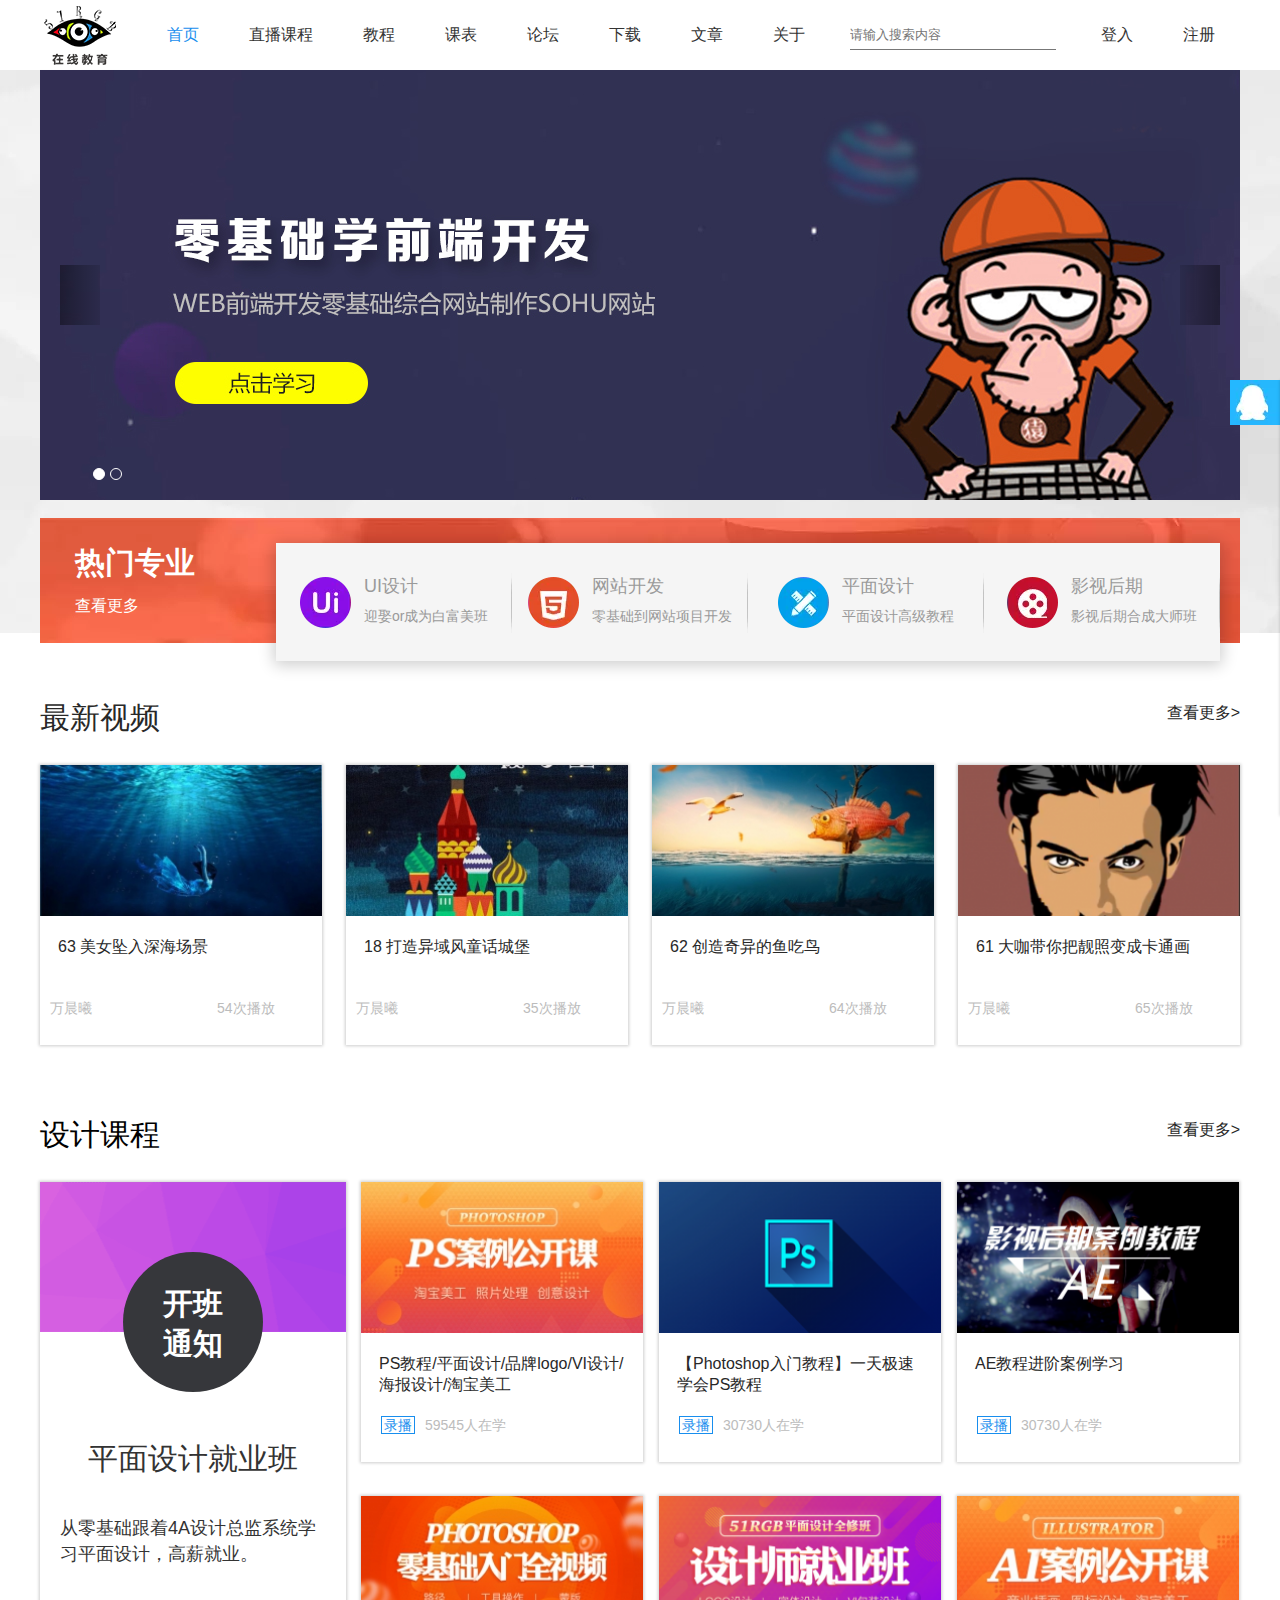
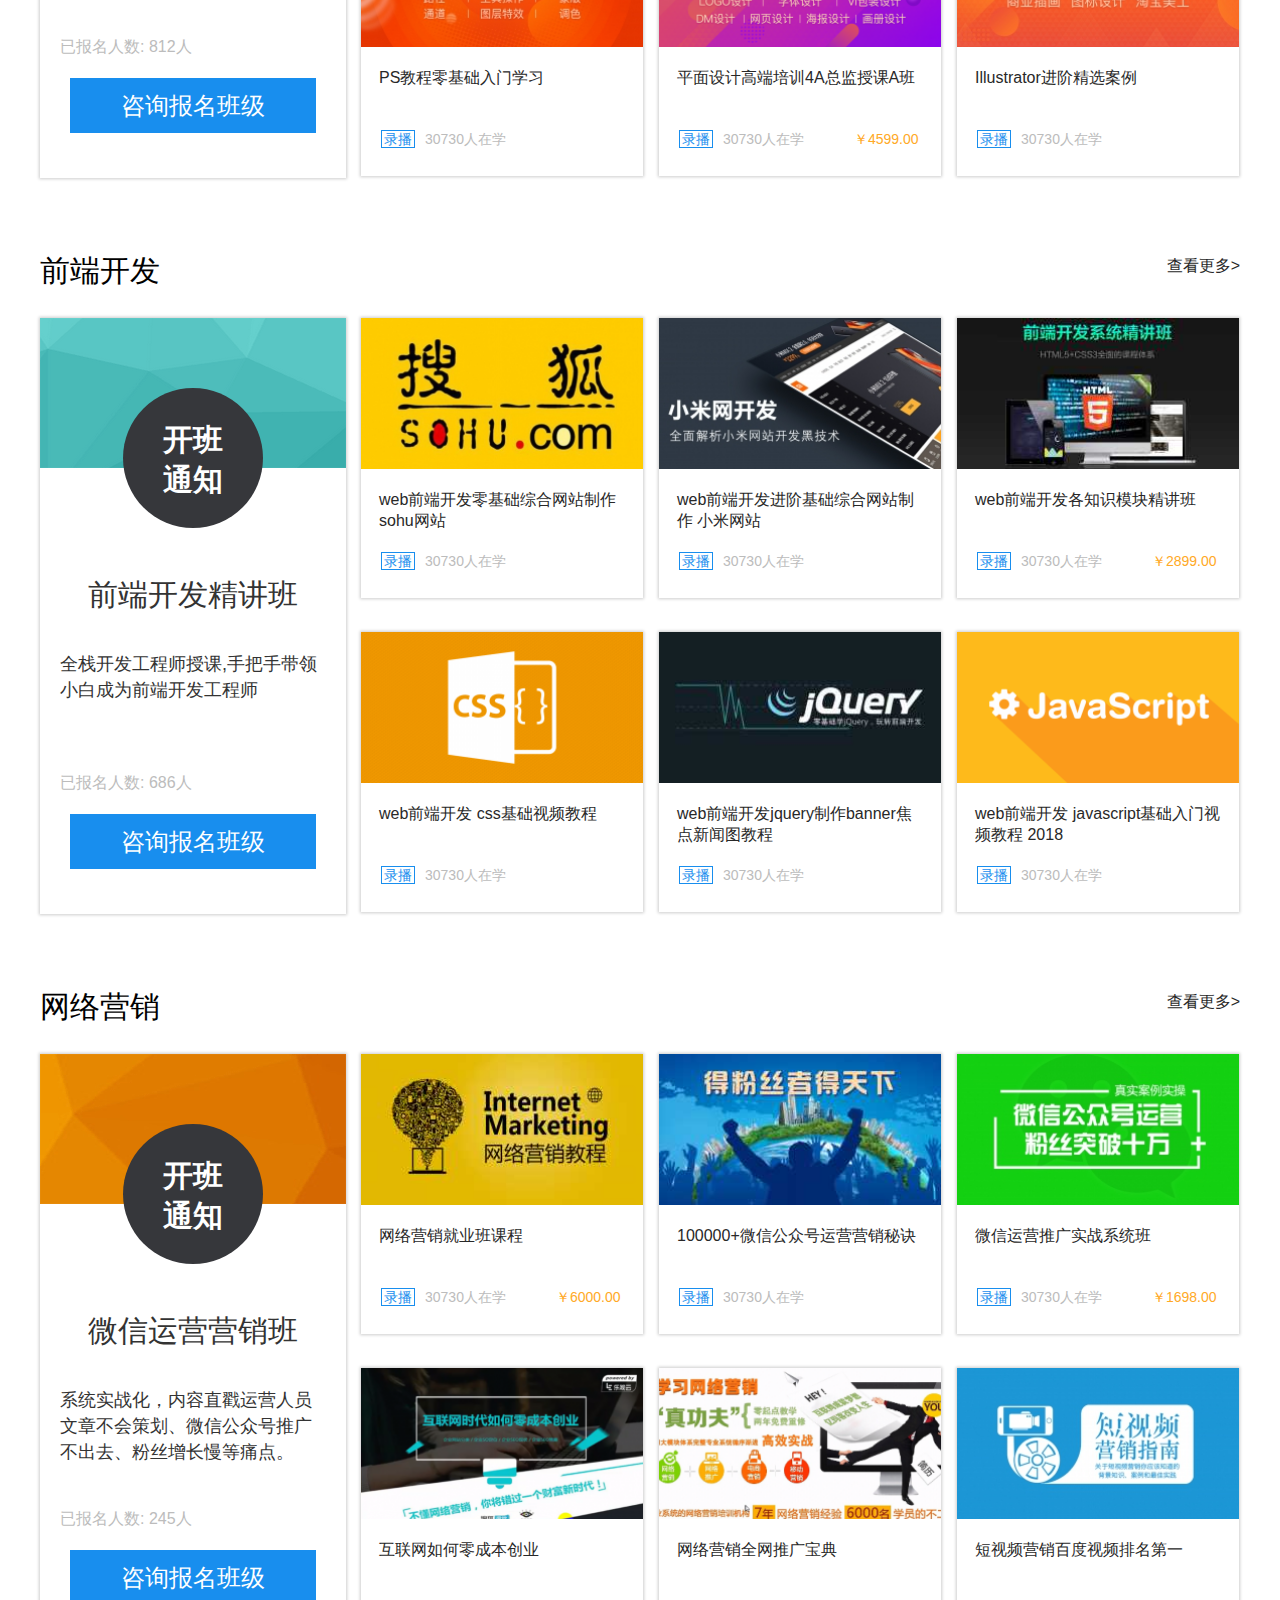
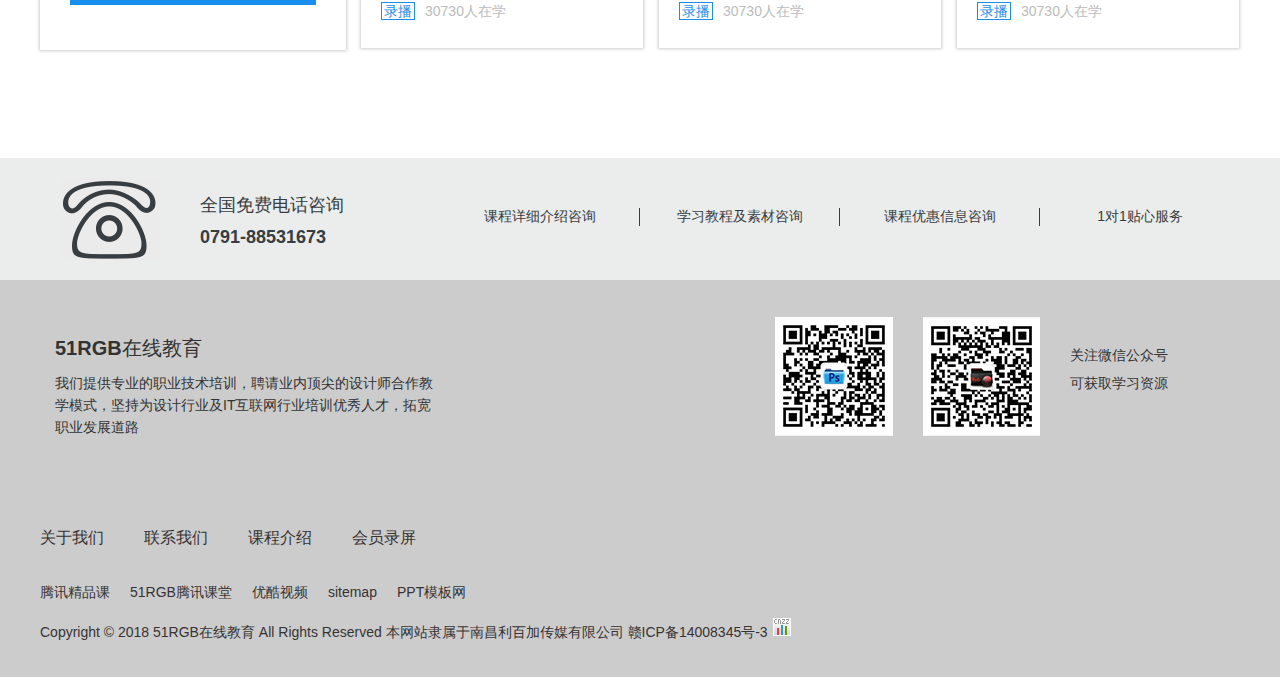
<file: index.html>
<!DOCTYPE html>
<html lang="en">

<head>
    <meta charset="UTF-8">
    <meta name="viewport" content="width=device-width, initial-scale=1.0">
    <meta http-equiv="X-UA-Compatible" content="ie=edge">
    <link rel="stylesheet" href="css/master.css">
    <link rel="icon" href="image/favicon.ico" type="image/x-icon">
    <link rel="stylesheet" href="http://at.alicdn.com/t/font_694123_ii0gx4zj9ra.css" type="text/css">
    <title>A 班项目51rgb</title>
</head>

<body>
    <div class="container">
        <div class="module-header">
            <div class="header-content">
                <div class="flt header-logo">
                    <img src="./image/logo.png" alt="...">
                </div>
                <div class="header-nav flt">
                    <ul>
                        <li><a href="" class="shouye">首页</a></li>
                        <li><a href="">直播课程</a></li>
                        <li><a href="">教程</a></li>
                        <li><a href="">课表</a></li>
                        <li><a href="">论坛</a></li>
                        <li><a href="">下载</a></li>
                        <li><a href="list.html" target="_blank">文章</a></li>
                        <li><a href="">关于</a></li>
                    </ul>
                </div>
                <div class="header-search flt">
                    <form action="">
                        <div class="header-searchbox">
                            <input type="text" placeholder="请输入搜索内容">
                        </div>
                        <span class="header-searchicon">
                            <a href="#">
                                <i class="iconfont icon-sousuo"></i>
                            </a>
                        </span>
                    </form>
                </div>
                <div class="header-login flt">
                    <ul>
                        <li><a href="javascript:void(0);" class="login-in">登入</a></li>
                        <li><a href="javascript:void(0);" class="login-up">注册</a></li>
                    </ul>
                </div>
            </div>
        </div>
        <div class="module-body">
            <div class="module-banner-bg">
                <div class="banner-box">
                    <div class="banner-bd">
                        <a href="">
                                <img src="./image/banner01.jpg" alt="...">
                            </a>
                        <a href="">
                               <img src="./image/banner02.jpg" alt="...">
                           </a>
                    </div>
                    <div class="banner-hd">
                        <ul>
                            <li class="on"></li>
                            <li></li>
                        </ul>
                    </div>
                    <a href="javascript:viod(0);" class="prev">
                        <i class="iconfont icon-zuojiantou"></i>
                    </a>
                    <a href="javascript:viod(0);" class="next">
                        <i class="iconfont icon-youjiantou"></i>
                    </a>
                </div>
                <div class="hot-coursebox">
                    <div class="hot-course">
                        <div class="hot-coursetitle flt">
                            <h2>热门专业</h2>
                            <span>
                                <a href="javascript:viod(0);">查看更多</a>
                            </span>
                        </div>
                        <div class="hot-courselist">
                            <a href="">
                                    <i class="hot-icon ui-icon"></i>
                                    <div class="hot-coursename">
                                        <h3>UI设计</h3>
                                        <h4>迎娶or成为白富美班</h4>
                                    </div>
                                </a>
                            <a href="">
                                     <i class="hot-icon h5-icon"></i>
                                    <div class="hot-coursename">
                                        <h3>网站开发</h3>
                                        <h4>零基础到网站项目开发</h4>
                                    </div>
                                </a>
                            <a href="">
                                     <i class="hot-icon design-icon"></i>
                                    <div class="hot-coursename">
                                        <h3>平面设计</h3>
                                        <h4>平面设计高级教程</h4>
                                    </div>
                                </a>
                            <a href="">
                                     <i class="hot-icon film-icon"></i>
                                    <div class="hot-coursename">
                                        <h3>影视后期</h3>
                                        <h4>影视后期合成大师班</h4>
                                    </div>
                                </a>
                        </div>
                    </div>
                </div>
            </div>
        </div>
        <div class="module-newVideo">
            <div class="newVideo-title title clearfix">
                <h1>最新视频</h1>
                <h4><a href="">查看更多></a></h4>
            </div>
            <div class="videoCard-box">
                <div class="videoCard-inner clearfix">
                    <a href="" class="videoCard card">
                        <div class="videoImg">
                            <i class="iconfont icon-bofang1"></i>
                            <img src="./image/2.jpg" alt="">
                        </div>
                        <div class="videoName">
                            63&nbsp;美女坠入深海场景
                        </div>
                        <div class="video-message">
                            <i class="iconfont icon-luyin flt"></i>
                            <h5 class="video-teacher flt">万晨曦</h5>
                            <h5 class="videoplay-sum frt">54次播放</h5>
                        </div>
                    </a>
                    <a href="" class="videoCard card">
                        <div class="videoImg">
                            <i class="iconfont icon-bofang1"></i>
                            <img src="./image/1.jpg" alt="">
                        </div>
                        <div class="videoName">
                            18&nbsp;打造异域风童话城堡
                        </div>
                        <div class="video-message">
                            <i class="iconfont icon-luyin flt"></i>
                            <h5 class="video-teacher flt">万晨曦</h5>
                            <h5 class="videoplay-sum frt">35次播放</h5>
                        </div>
                    </a>
                    <a href="" class="videoCard card">
                        <div class="videoImg">
                            <i class="iconfont icon-bofang1"></i>
                            <img src="./image/3.jpg" alt="">
                        </div>
                        <div class="videoName">
                            62&nbsp;创造奇异的鱼吃鸟
                        </div>
                        <div class="video-message">
                            <i class="iconfont icon-luyin flt "></i>
                            <h5 class="video-teacher flt">万晨曦</h5>
                            <h5 class="videoplay-sum frt">64次播放</h5>
                        </div>
                    </a>
                    <a href="" class="videoCard card">
                        <div class="videoImg">
                            <i class="iconfont icon-bofang1"></i>
                            <img src="./image/4.png" alt="">
                        </div>
                        <div class="videoName">
                            61&nbsp;大咖带你把靓照变成卡通画
                        </div>
                        <div class="video-message">
                            <i class="iconfont icon-luyin flt"></i>
                            <h5 class="video-teacher flt">万晨曦</h5>
                            <h5 class="videoplay-sum frt">65次播放</h5>
                        </div>
                    </a>
                </div>
            </div>
        </div>
        <div class="designCourse module-course">
            <div class="course-title title">
                <h1>设计课程</h1>
                <h4><a href="">查看更多></a></h4>
            </div>
            <div class="coursebox">
                <div class="course-ad">
                    <div class="bg"></div>
                    <div class="offer">开班<br>通知</div>
                    <h2>平面设计就业班</h2>
                    <h4>从零基础跟着4A设计总监系统学习平面设计，高薪就业。</h4>
                    <h5>已报名人数: 812人</h5>
                    <a href="">咨询报名班级</a>
                </div>
                <div class="course-site">
                    <div class="cardbox topcard">
                        <div class="cardbox-inner">
                            <a href="" class="coursecard card">
                                <div class="videoImg">
                                    <i class="iconfont icon-bofang1"></i>
                                    <img src="./image/psopen.jpg" alt="">
                                </div>
                                <div class="videoName">
                                    PS教程/平面设计/品牌logo/VI设计/海报设计/淘宝美工
                                </div>
                                <div class="video-message">
                                    <i class="flt luyinicon">录播</i>
                                    <h5 class="video-teacher frt">59545人在学</h5>

                                </div>
                            </a>
                            <a href="" class=" coursecard card">
                                <div class="videoImg">
                                    <i class="iconfont icon-bofang1"></i>
                                    <img src="./image/ps.png" alt="">
                                </div>
                                <div class="videoName">
                                    【Photoshop入门教程】一天极速学会PS教程
                                </div>
                                <div class="video-message">
                                    <i class="flt luyinicon">录播</i>
                                    <h5 class="video-teacher flt">30730人在学</h5>

                                </div>
                            </a>
                            <a href="" class="coursecard card">
                                <div class="videoImg">
                                    <i class="iconfont icon-bofang1"></i>
                                    <img src="./image/ae.png" alt="">
                                </div>
                                <div class="videoName">
                                    AE教程进阶案例学习
                                </div>
                                <div class="video-message">
                                    <i class="flt luyinicon">录播</i>
                                    <h5 class="video-teacher flt">30730人在学</h5>

                                </div>
                            </a>
                        </div>
                    </div>
                    <div class="cardbox">
                        <div class="cardbox-inner">
                            <a href="" class="coursecard card">
                                <div class="videoImg">
                                    <i class="iconfont icon-bofang1"></i>
                                    <img src="./image/ps0.jpg" alt="">
                                </div>
                                <div class="videoName">
                                    PS教程零基础入门学习
                                </div>
                                <div class="video-message">
                                    <i class="flt luyinicon">录播</i>
                                    <h5 class="video-teacher flt">30730人在学</h5>

                                </div>
                            </a>
                            <a href="" class="coursecard card">
                                <div class="videoImg">
                                    <i class="iconfont icon-bofang1"></i>
                                    <img src="./image/design.png" alt="">
                                </div>
                                <div class="videoName">
                                    平面设计高端培训4A总监授课A班
                                </div>
                                <div class="video-message">
                                    <i class="flt luyinicon">录播</i>
                                    <h5 class="video-teacher flt">30730人在学</h5>
                                    <h5 class="videoplay-sum frt price">￥4599.00</h5>
                                </div>
                            </a>
                            <a href="" class="coursecard card">
                                <div class="videoImg">
                                    <i class="iconfont icon-bofang1"></i>
                                    <img src="./image/aiopen.jpg" alt="">
                                </div>
                                <div class="videoName">
                                    Illustrator进阶精选案例
                                </div>
                                <div class="video-message">
                                    <i class="flt luyinicon">录播</i>
                                    <h5 class="video-teacher flt">30730人在学</h5>

                                </div>
                            </a>
                        </div>

                    </div>
                </div>
            </div>
        </div>
        <div class="webCourse module-course">
            <div class="course-title title">
                <h1>前端开发</h1>
                <h4><a href="">查看更多></a></h4>
            </div>
            <div class="coursebox">
                <div class="course-ad">
                    <div class="bg"></div>
                    <div class="offer">开班<br>通知</div>
                    <h2>前端开发精讲班</h2>
                    <h4>全栈开发工程师授课,手把手带领小白成为前端开发工程师</h4>
                    <h5>已报名人数: 686人</h5>
                    <a href="">咨询报名班级</a>
                </div>
                <div class="course-site">
                    <div class="cardbox topcard">
                        <div class="cardbox-inner">
                            <a href="" class="coursecard card">
                                <div class="videoImg">
                                    <i class="iconfont icon-bofang1"></i>
                                    <img src="./image/souhu.jpg" alt="">
                                </div>
                                <div class="videoName">
                                    web前端开发零基础综合网站制作 sohu网站
                                </div>
                                <div class="video-message">
                                    <i class="flt luyinicon">录播</i>
                                    <h5 class="video-teacher flt">30730人在学</h5>

                                </div>
                            </a>
                            <a href="" class=" coursecard card">
                                <div class="videoImg">
                                    <i class="iconfont icon-bofang1"></i>
                                    <img src="./image/mi.jpg" alt="">
                                </div>
                                <div class="videoName">
                                    web前端开发进阶基础综合网站制作 小米网站
                                </div>
                                <div class="video-message">
                                    <i class="flt luyinicon">录播</i>
                                    <h5 class="video-teacher flt">30730人在学</h5>

                                </div>
                            </a>
                            <a href="" class="coursecard card">
                                <div class="videoImg">
                                    <i class="iconfont icon-bofang1"></i>
                                    <img src="./image/h5.jpg" alt="">
                                </div>
                                <div class="videoName">
                                    web前端开发各知识模块精讲班
                                </div>
                                <div class="video-message">
                                    <i class="flt luyinicon">录播</i>
                                    <h5 class="video-teacher flt">30730人在学</h5>
                                    <h5 class="videoplay-sum frt price">￥2899.00</h5>
                                </div>
                            </a>
                        </div>
                    </div>
                    <div class="cardbox">
                        <div class="cardbox-inner">
                            <a href="" class="coursecard card">
                                <div class="videoImg">
                                    <i class="iconfont icon-bofang1"></i>
                                    <img src="./image/css.png" alt="">
                                </div>
                                <div class="videoName">
                                    web前端开发 css基础视频教程
                                </div>
                                <div class="video-message">
                                    <i class="flt luyinicon">录播</i>
                                    <h5 class="video-teacher flt">30730人在学</h5>

                                </div>
                            </a>
                            <a href="" class="coursecard card">
                                <div class="videoImg">
                                    <i class="iconfont icon-bofang1"></i>
                                    <img src="./image/jquery.jpg" alt="">
                                </div>
                                <div class="videoName">
                                    web前端开发jquery制作banner焦点新闻图教程
                                </div>
                                <div class="video-message">
                                    <i class="flt luyinicon">录播</i>
                                    <h5 class="video-teacher flt">30730人在学</h5>

                                </div>
                            </a>
                            <a href="" class="coursecard card">
                                <div class="videoImg">
                                    <i class="iconfont icon-bofang1"></i>
                                    <img src="./image/java.png" alt="">
                                </div>
                                <div class="videoName">
                                    web前端开发 javascript基础入门视频教程 2018
                                </div>
                                <div class="video-message">
                                    <i class="flt luyinicon">录播</i>
                                    <h5 class="video-teacher flt">30730人在学</h5>

                                </div>
                            </a>
                        </div>

                    </div>
                </div>
            </div>
        </div>
        <div class="netCourse module-course">
            <div class="course-title title">
                <h1>网络营销</h1>
                <h4><a href="">查看更多></a></h4>
            </div>
            <div class="coursebox">
                <div class="course-ad">
                    <div class="bg"></div>
                    <div class="offer">开班<br>通知</div>
                    <h2>微信运营营销班</h2>
                    <h4>系统实战化，内容直戳运营人员文章不会策划、微信公众号推广不出去、粉丝增长慢等痛点。</h4>
                    <h5>已报名人数: 245人</h5>
                    <a href="">咨询报名班级</a>
                </div>
                <div class="course-site">
                    <div class="cardbox topcard">
                        <div class="cardbox-inner">
                            <a href="" class="coursecard card">
                                <div class="videoImg">
                                    <i class="iconfont icon-bofang1"></i>
                                    <img src="./image/market.jpg" alt="">
                                </div>
                                <div class="videoName">
                                    网络营销就业班课程
                                </div>
                                <div class="video-message">
                                    <i class="flt luyinicon">录播</i>
                                    <h5 class="video-teacher flt">30730人在学</h5>
                                    <h5 class="videoplay-sum frt price">￥6000.00</h5>
                                </div>
                            </a>
                            <a href="" class=" coursecard card">
                                <div class="videoImg">
                                    <i class="iconfont icon-bofang1"></i>
                                    <img src="./image/fans.jpg" alt="">
                                </div>
                                <div class="videoName">
                                    100000+微信公众号运营营销秘诀
                                </div>
                                <div class="video-message">
                                    <i class="flt luyinicon">录播</i>
                                    <h5 class="video-teacher flt">30730人在学</h5>

                                </div>
                            </a>
                            <a href="" class="coursecard card">
                                <div class="videoImg">
                                    <i class="iconfont icon-bofang1"></i>
                                    <img src="./image/weixin.jpg" alt="">
                                </div>
                                <div class="videoName">
                                    微信运营推广实战系统班
                                </div>
                                <div class="video-message">
                                    <i class="flt luyinicon">录播</i>
                                    <h5 class="video-teacher flt">30730人在学</h5>
                                    <h5 class="videoplay-sum frt price">￥1698.00</h5>
                                </div>
                            </a>
                        </div>
                    </div>
                    <div class="cardbox">
                        <div class="cardbox-inner">
                            <a href="" class="coursecard card">
                                <div class="videoImg">
                                    <i class="iconfont icon-bofang1"></i>
                                    <img src="./image/net.png" alt="">
                                </div>
                                <div class="videoName">
                                    互联网如何零成本创业
                                </div>
                                <div class="video-message">
                                    <i class="flt luyinicon">录播</i>
                                    <h5 class="video-teacher flt">30730人在学</h5>

                                </div>
                            </a>
                            <a href="" class="coursecard card">
                                <div class="videoImg">
                                    <i class="iconfont icon-bofang1"></i>
                                    <img src="./image/kongfu.png" alt="">
                                </div>
                                <div class="videoName">
                                    网络营销全网推广宝典
                                </div>
                                <div class="video-message">
                                    <i class="flt luyinicon">录播</i>
                                    <h5 class="video-teacher flt">30730人在学</h5>

                                </div>
                            </a>
                            <a href="" class="coursecard card">
                                <div class="videoImg">
                                    <i class="iconfont icon-bofang1"></i>
                                    <img src="./image/video.jpg" alt="">
                                </div>
                                <div class="videoName">
                                    短视频营销百度视频排名第一
                                </div>
                                <div class="video-message">
                                    <i class="flt luyinicon">录播</i>
                                    <h5 class="video-teacher flt">30730人在学</h5>

                                </div>
                            </a>
                        </div>

                    </div>
                </div>
            </div>
        </div>



        <div class="module-footer">

            <div class="footer-ask">
                <div class="ask-box">
                    <div class="askleft">

                        <div class="askiocn">
                            <img src="./image/dianhuadongtu.gif" alt="">
                        </div>
                        <a href="" class="askcall">
                            <h4>全国免费电话咨询</h4>
                            <h4>0791-88531673</h4>
                        </a>
                    </div>
                    <div class="askright">
                        <ul>
                            <li><a href="">课程详细介绍咨询</a></li>
                            <li><a href="">学习教程及素材咨询</a></li>
                            <li><a href="">课程优惠信息咨询</a></li>
                            <li><a href="">1对1贴心服务</a></li>
                        </ul>
                    </div>
                </div>
            </div>
            <div class="footer-weixin">
                <div class="weixinleft">
                    <h3><span>51RGB</span>在线教育</h3>
                    <p>我们提供专业的职业技术培训，聘请业内顶尖的设计师合作教学模式，坚持为设计行业及IT互联网行业培训优秀人才，拓宽职业发展道路</p>
                </div>
                <div class="weixinright">
                    <ul>
                        <li><img src="./image/pscode.png" alt=""></li>
                        <li><img src="./image/dwcode.png" alt=""></li>
                        <li class="weixin-text">
                            <h4>关注微信公众号</h4>
                            <h4>可获取学习资源</h4>
                        </li>
                    </ul>
                </div>
            </div>
            <div class="footer-bottom">
                <div class="footer-mune">
                    <ul>
                        <li><a href="">关于我们</a></li>
                        <li><a href="">联系我们</a></li>
                        <li><a href="">课程介绍</a></li>
                        <li><a href="">会员录屏</a></li>
                    </ul>
                </div>
                <div class="footer-link">
                    <ul>
                        <li><a href="">腾讯精品课</a></li>
                        <li><a href="">51RGB腾讯课堂</a></li>
                        <li><a href="">优酷视频</a></li>
                        <li><a href="">sitemap</a></li>
                        <li><a href=""> PPT模板网</a></li>
                    </ul>
                </div>
                <div class="footer-Copyright">
                    <span>Copyright © 2018 51RGB在线教育 All Rights Reserved 本网站隶属于南昌利百加传媒有限公司</span>
                    <span>赣ICP备14008345号-3</span>
                    <a href=""><img src="./image/pic1.gif" alt=""></a>
                </div>
            </div>

        </div>
        <a href="#" class="backtop hidden"><img src="./image/backtop.jpg" alt=""></a>
        <div class="qqbox">
            <div class="qq"></div>
            <div class="kefu">
                <div class="online">在线客服</div>
                <div class="kefu-inner">
                    <ul>
                        <li><a href=""><i class="iconfont icon-qq"></i> 客服小美老师</a></li>
                        <li><a href=""><i class="iconfont icon-qq"></i> 客服吴老师</a></li>
                        <li><a href=""><i class="iconfont icon-qq"></i> 客服龚老师</a></li>
                    </ul>
                    <h5>热线电话</h5>
                    <div class="worktime"><img src="./image/online_phone.jpg" alt=""></div>
                    <div class="codepic"><img src="./image/wap_ico.jpg" alt=""><br>微信公众账号</div>
                </div>
            </div>

        </div>
        <div class="registerbox hidden">
            <div class="signbox ">
                <i class="iconfont icon-guanbi"></i>
                <div class="sign-title clearfix">
                    <a href="javascript:void(0);" class="sign-in">登录</a>
                    <a href="javascript:void(0);" class="sign-up">注册</a>
                </div>
                <div class="sign">
                    <div class="signin-box">
                        <div class="signicon-box">
                            <div class="sign-icon clearfix">
                                <a href="javascript:void(0);"><i class="iconfont icon-qq1"></i></a>
                                <a href="javascript:void(0);"><i class="iconfont icon-weixin-copy"></i></a>
                                <a href="javascript:void(0);"><i class="iconfont icon-weibo"></i></a>
                            </div>
                            <div class="sign-text clearfix">
                                <span>QQ登录</span>
                                <span>微信登录</span>
                                <span>微博登录</span>
                            </div>

                        </div>
                        <div class="other-signin">
                            <a href="javascript:void(0);" class="line phone-sign">手机验证登录</a>
                            <a href="javascript:void(0);" class="usersign">账号密码登录</a>
                        </div>
                    </div>
                    <div class="signup-box hidden">
                        <div class="signicon-box">
                            <div class="sign-icon">
                                <a href="javascript:void(0);"><i class="iconfont icon-qq1"></i></a>
                                <a href="javascript:void(0);"><i class="iconfont icon-weixin-copy"></i></a>
                                <a href="javascript:void(0);"><i class="iconfont icon-weibo"></i></a>
                            </div>
                            <div class="sign-text">
                                <span>QQ注册</span>
                                <span>微信注册</span>
                                <span>微博注册</span>
                            </div>
                        </div>
                        <div class="other-signup">
                            <a href="javascript:void(0);" class="phone-signup-button">手机号码注册</a>
                        </div>
                    </div>
                    <div class="phone-signup hidden">
                        <div class="phone inputbox">
                            <i class="iconfont icon-shouji phoneicon"></i>
                            <input type="text" placeholder="请输入手机号">
                        </div>
                        <div class="password">
                            <input type="text" placeholder="请输入验证码">
                            <a href="javascript:void(0);">发送验证码</a>
                        </div>
                        <div class="inputbutton ">
                            <a href="javascript:void(0);">注&nbsp;册</a>
                        </div>
                    </div>
                    <div class="statement">
                        <a href="javascript:void(0);"><i class="iconfont icon-gouxuan"></i></a>
                        <p>勾选表示同意您<a href="javascript:void(0);">《注册声明》</a></p>
                    </div>
                </div>

            </div>
            <div class="shade-box" id=""></div>
        </div>
    </div>
     <script type="text/javascript" src="js/jquery1.42.min.js"></script>
<!--         <script type="text/javascript" src="js/jquery-3.3.1.min.js"></script>-->

    <script type="text/javascript" src="js/jquery.SuperSlide.2.1.1.js"></script>
    <script type="text/javascript" src="js/51rgb.js"></script>
</body>

</html>
</file>
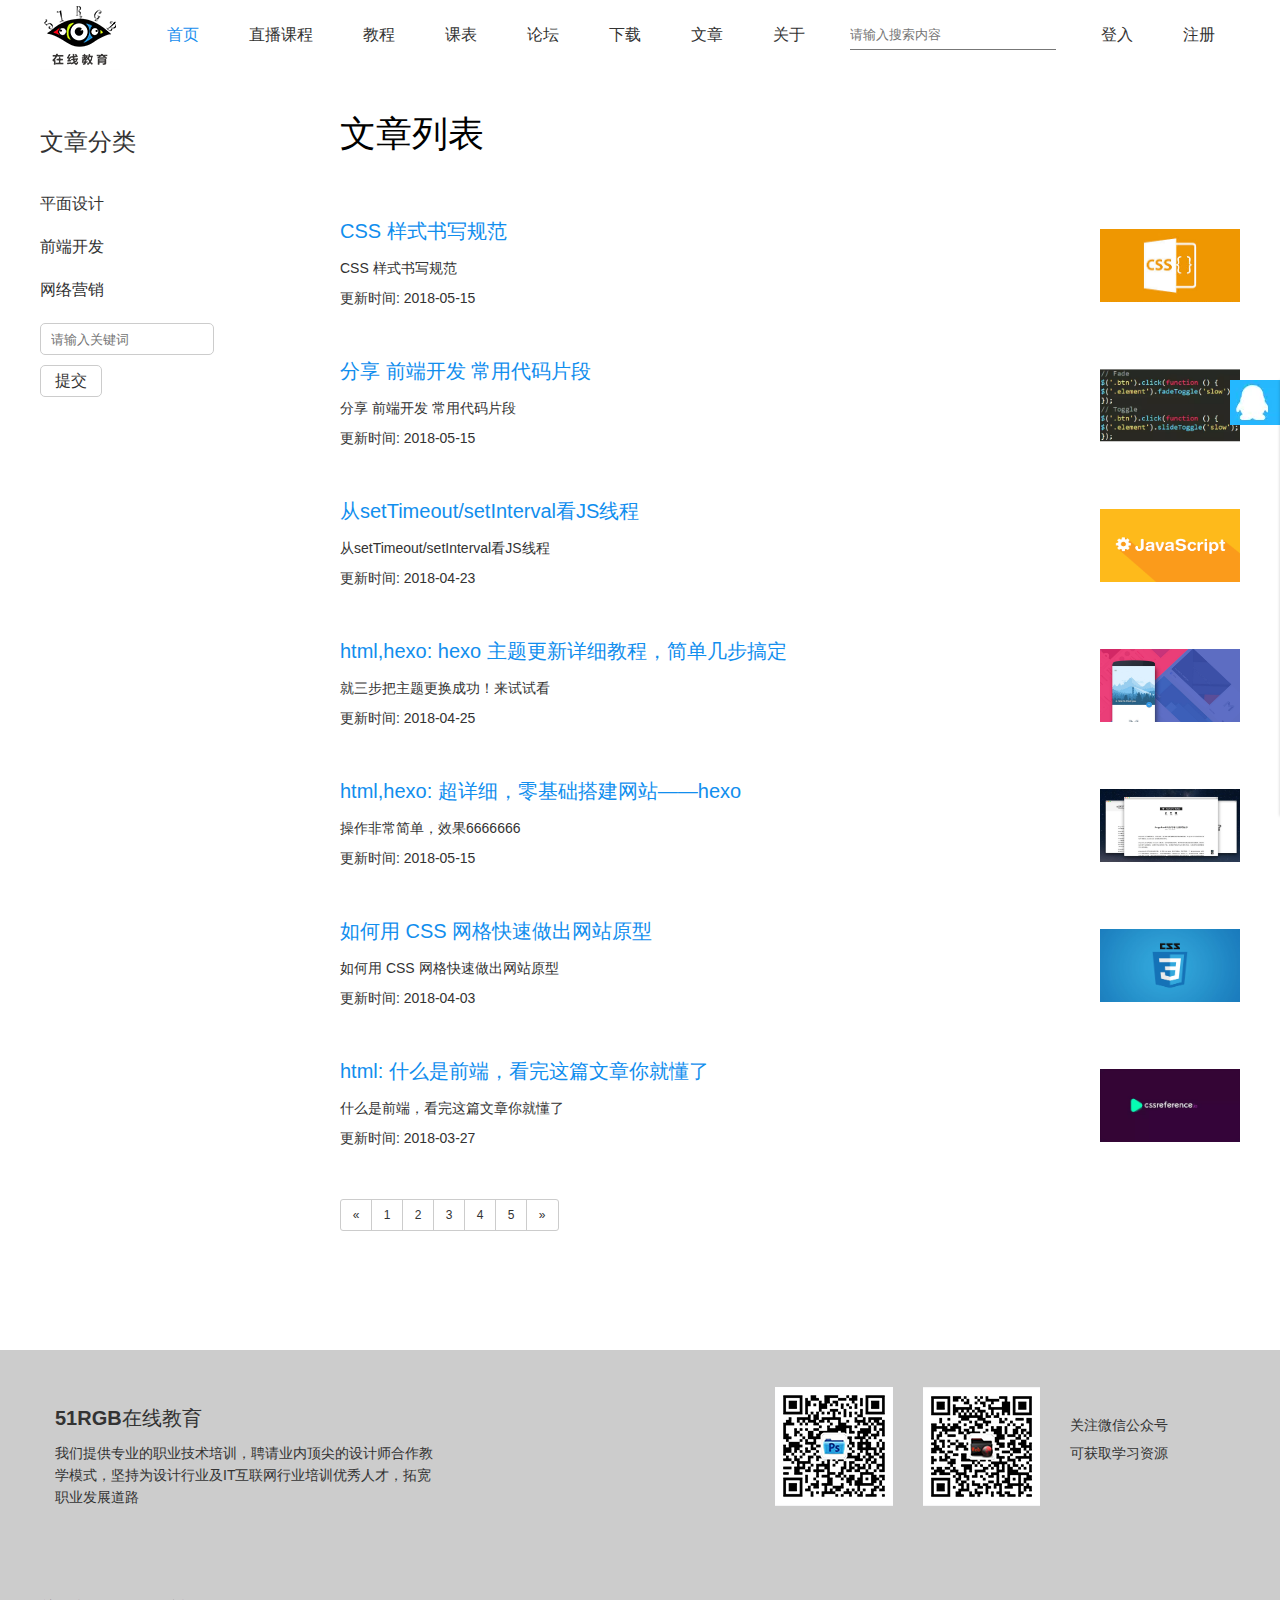
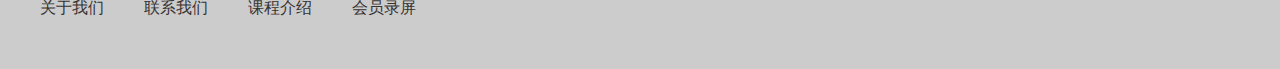
<file: list.html>
<!DOCTYPE html>
<html lang="en">

<head>
    <meta charset="UTF-8">
    <meta name="viewport" content="width=device-width, initial-scale=1.0">
    <meta http-equiv="X-UA-Compatible" content="ie=edge">
    <link rel="stylesheet" href="css/master.css">
    <link rel="icon" href="image/favicon.ico" type="image/x-icon">
    <link rel="stylesheet" href="http://at.alicdn.com/t/font_694123_ii0gx4zj9ra.css" type="text/css">
    <title>文章</title>
</head>

<body>
    <div class="container">
        <div class="module-header">
            <div class="header-content">
                <div class="flt header-logo">
                    <img src="./image/logo.png" alt="...">
                </div>
                <div class="header-nav flt">
                    <ul>
                        <li>
                            <a href="index.html" target="_blank" class="shouye">首页</a>
                        </li>
                        <li>
                            <a href="">直播课程</a>
                        </li>
                        <li>
                            <a href="">教程</a>
                        </li>
                        <li>
                            <a href="">课表</a>
                        </li>
                        <li>
                            <a href="">论坛</a>
                        </li>
                        <li>
                            <a href="">下载</a>
                        </li>
                        <li>
                            <a href="list.html">文章</a>
                        </li>
                        <li>
                            <a href="">关于</a>
                        </li>
                    </ul>
                </div>
                <div class="header-search flt">
                    <form action="">
                        <div class="header-searchbox">
                            <input type="text" placeholder="请输入搜索内容">
                        </div>
                        <span class="header-searchicon">
                            <a href="#">
                                <i class="iconfont icon-sousuo"></i>
                            </a>
                        </span>
                    </form>
                </div>
                <div class="header-login flt">
                    <ul>
                        <li>
                            <a href="javascript:void(0);" class="login-in">登入</a>
                        </li>
                        <li>
                            <a href="javascript:void(0);" class="login-up">注册</a>
                        </li>
                    </ul>
                </div>
            </div>
        </div>
        <div class="module-body list-body">
            <aside>
                <h2>文章分类</h2>
                <ul class="first-floor">
                    <li>平面设计
                        <ul class="second-floor">
                            <li>PS教程</li>
                        </ul>
                    </li>
                    <li>前端开发
                        <ul class="second-floor">
                            <li>html/css</li>
                            <li>工具</li>
                        </ul>
                    </li>
                    <li>网络营销
                        <ul class="second-floor">
                            <li>微信营销</li>
                            <li>SEO</li>
                        </ul>
                    </li>
                </ul>
                <div class="search-box">
                    <input type="text" placeholder="请输入关键词">
                    <a href="" class="btn">提交</a>
                </div>
            </aside>
            <div class="list-box">
                <h1>文章列表</h1>
                <ul>
                    <li>
                        <div class="text-box">
                            <a href="" class="list-title">CSS 样式书写规范</a>
                            <p class="describe">CSS 样式书写规范</p>
                            <div class="time">
                                <span>更新时间: 2018-05-15</span>
                            </div>
                        </div>
                        <div class="img">
                            <img src="./image/list-1.jpg" alt="">
                        </div>
                    </li>
                    <li>
                        <div class="text-box">
                            <a href="" class="list-title">分享 前端开发 常用代码片段</a>
                            <p class="describe">分享 前端开发 常用代码片段</p>
                            <div class="time">
                                <span>更新时间: 2018-05-15</span>
                            </div>
                        </div>
                        <div class="img">
                            <img src="./image/list-2.png" alt="">
                        </div>
                    </li>
                    <li>
                        <div class="text-box">
                            <a href="" class="list-title">从setTimeout/setInterval看JS线程</a>
                            <p class="describe">从setTimeout/setInterval看JS线程</p>
                            <div class="time">
                                <span>更新时间: 2018-04-23</span>
                            </div>
                        </div>
                        <div class="img">
                            <img src="./image/list-3.png" alt="">
                        </div>
                    </li>
                    <li>
                        <div class="text-box">
                            <a href="" class="list-title">html,hexo: hexo 主题更新详细教程，简单几步搞定</a>
                            <p class="describe">就三步把主题更换成功！来试试看</p>
                            <div class="time">
                                <span>更新时间: 2018-04-25</span>
                            </div>
                        </div>
                        <div class="img">
                            <img src="./image/list-4.jpg" alt="">
                        </div>
                    </li>
                    <li>
                        <div class="text-box">
                            <a href="" class="list-title">html,hexo: 超详细，零基础搭建网站——hexo</a>
                            <p class="describe">操作非常简单，效果6666666</p>
                            <div class="time">
                                <span>更新时间: 2018-05-15</span>
                            </div>
                        </div>
                        <div class="img">
                            <img src="./image/list-5.jpg" alt="">
                        </div>
                    </li>
                    <li>
                        <div class="text-box">
                            <a href="" class="list-title">如何用 CSS 网格快速做出网站原型</a>
                            <p class="describe">如何用 CSS 网格快速做出网站原型</p>
                            <div class="time">
                                <span>更新时间: 2018-04-03</span>
                            </div>
                        </div>
                        <div class="img">
                            <img src="./image/list-6.jpg" alt="">
                        </div>
                    </li>
                    <li>
                        <div class="text-box">
                            <a href="" class="list-title">html: 什么是前端，看完这篇文章你就懂了</a>
                            <p class="describe">什么是前端，看完这篇文章你就懂了</p>
                            <div class="time">
                                <span>更新时间: 2018-03-27</span>
                            </div>
                        </div>
                        <div class="img">
                            <img src="./image/list-7.png" alt="">
                        </div>
                    </li>

                </ul>
                <div class="page">
                    <ul>
                        <li class="page-btn">
                            <a href="">«</a>
                        </li>
                        <li>
                            <a href="">1</a>
                        </li>
                        <li>
                            <a href="">2</a>
                        </li>
                        <li>
                            <a href="">3</a>
                        </li>
                        <li>
                            <a href="">4</a>
                        </li>
                        <li>
                            <a href="">5</a>
                        </li>
                        <li>
                            <a href="">»</a>
                        </li>
                    </ul>
                </div>
            </div>
        </div>

        <div class="module-footer">
            <div class="footer-weixin">
                <div class="weixinleft">
                    <h3>
                        <span>51RGB</span>在线教育</h3>
                    <p>我们提供专业的职业技术培训，聘请业内顶尖的设计师合作教学模式，坚持为设计行业及IT互联网行业培训优秀人才，拓宽职业发展道路</p>
                </div>
                <div class="weixinright">
                    <ul>
                        <li>
                            <img src="./image/pscode.png" alt="">
                        </li>
                        <li>
                            <img src="./image/dwcode.png" alt="">
                        </li>
                        <li class="weixin-text">
                            <h4>关注微信公众号</h4>
                            <h4>可获取学习资源</h4>
                        </li>
                    </ul>
                </div>
            </div>
            <div class="footer-bottom jianxi">
                <div class="footer-mune">
                    <ul>
                        <li>
                            <a href="">关于我们</a>
                        </li>
                        <li>
                            <a href="">联系我们</a>
                        </li>
                        <li>
                            <a href="">课程介绍</a>
                        </li>
                        <li>
                            <a href="">会员录屏</a>
                        </li>
                    </ul>
                </div>
            </div>

        </div>
        <a href="#" class="backtop hidden">
            <img src="./image/backtop.jpg" alt="">
        </a>
        <div class="qqbox">
            <div class="qq"></div>
            <div class="kefu">
                <div class="online">在线客服</div>
                <div class="kefu-inner">
                    <ul>
                        <li>
                            <a href="">
                                <i class="iconfont icon-qq"></i> 客服小美老师</a>
                        </li>
                        <li>
                            <a href="">
                                <i class="iconfont icon-qq"></i> 客服吴老师</a>
                        </li>
                        <li>
                            <a href="">
                                <i class="iconfont icon-qq"></i> 客服龚老师</a>
                        </li>
                    </ul>
                    <h5>热线电话</h5>
                    <div class="worktime">
                        <img src="./image/online_phone.jpg" alt="">
                    </div>
                    <div class="codepic">
                        <img src="./image/wap_ico.jpg" alt="">
                        <br>微信公众账号</div>
                </div>
            </div>

        </div>
        <div class="registerbox hidden">
            <div class="signbox ">
                <i class="iconfont icon-guanbi"></i>
                <div class="sign-title clearfix">
                    <a href="javascript:void(0);" class="sign-in">登录</a>
                    <a href="javascript:void(0);" class="sign-up">注册</a>
                </div>
                <div class="sign">
                    <div class="signin-box">
                        <div class="signicon-box">
                            <div class="sign-icon clearfix">
                                <a href="javascript:void(0);">
                                    <i class="iconfont icon-qq1"></i>
                                </a>
                                <a href="javascript:void(0);">
                                    <i class="iconfont icon-weixin-copy"></i>
                                </a>
                                <a href="javascript:void(0);">
                                    <i class="iconfont icon-weibo"></i>
                                </a>
                            </div>
                            <div class="sign-text clearfix">
                                <span>QQ登录</span>
                                <span>微信登录</span>
                                <span>微博登录</span>
                            </div>

                        </div>
                        <div class="other-signin">
                            <a href="javascript:void(0);" class="line phone-sign">手机验证登录</a>
                            <a href="javascript:void(0);" class="usersign">账号密码登录</a>
                        </div>
                    </div>
                    <div class="signup-box hidden">
                        <div class="signicon-box">
                            <div class="sign-icon">
                                <a href="javascript:void(0);">
                                    <i class="iconfont icon-qq1"></i>
                                </a>
                                <a href="javascript:void(0);">
                                    <i class="iconfont icon-weixin-copy"></i>
                                </a>
                                <a href="javascript:void(0);">
                                    <i class="iconfont icon-weibo"></i>
                                </a>
                            </div>
                            <div class="sign-text">
                                <span>QQ注册</span>
                                <span>微信注册</span>
                                <span>微博注册</span>
                            </div>
                        </div>
                        <div class="other-signup">
                            <a href="javascript:void(0);" class="phone-signup-button">手机号码注册</a>
                        </div>
                    </div>
                    <div class="phone-signup hidden">
                        <div class="phone inputbox">
                            <i class="iconfont icon-shouji phoneicon"></i>
                            <input type="text" placeholder="请输入手机号">
                        </div>
                        <div class="password">
                            <input type="text" placeholder="请输入验证码">
                            <a href="javascript:void(0);">发送验证码</a>
                        </div>
                        <div class="inputbutton ">
                            <a href="javascript:void(0);">注&nbsp;册</a>
                        </div>
                    </div>
                    <div class="statement">
                        <a href="javascript:void(0);">
                            <i class="iconfont icon-gouxuan"></i>
                        </a>
                        <p>勾选表示同意您
                            <a href="javascript:void(0);">《注册声明》</a>
                        </p>
                    </div>
                </div>

            </div>
            <div class="shade-box" id=""></div>
        </div>
    </div>
    <script type="text/javascript" src="js/jquery1.42.min.js"></script>
    <!--         <script type="text/javascript" src="js/jquery-3.3.1.min.js"></script>-->

    <script type="text/javascript" src="js/jquery.SuperSlide.2.1.1.js"></script>
    <script type="text/javascript" src="js/51rgb.js"></script>
</body>

</html>
</file>
<file: css/master.css>
/*                     _ooOoo_
 *                    o8888888o
 *                    88" . "88
 *                    (| -_- |)
 *                    O\  =  /O
 *                 ____/`---'\____
 *               .'  \\|     |//  `.
 *              /  \\|||  :  |||//  \
 *             /  _||||| -:- |||||-  \
 *             |   | \\\  -  /// |   |
 *             | \_|  ''\---/''  |   |
 *             \  .-\__  `-`  ___/-. /
 *           ___`. .'  /--.--\  `. . __
 *        ."" '<  `.___\_<|>_/___.'  >'"".
 *       | | :  `- \`.;`\ _ /`;.`/ - ` : | |
 *       \  \ `-.   \_ __\ /__ _/   .-` /  /
 *  ======`-.____`-.___\_____/___.-`____.-'======
 *                     `=---='
 *  ^^^^^^^^^^^^^^^^^^^^^^^^^^^^^^^^^^^^^^^^^^^^^
 *              佛祖保佑       永无BUG
 */

/* reset style */

body,
div,
p,
ul,
ol,
dl,
dt,
dd,
li,
form,
input,
table,
th,
td,
img,
h1,
h2,
h3,
h4,
h5,
h6 {
    padding: 0;
    margin: 0;
}
h1,
h2,
h3,
h4,
h5,
h6 {
    font-weight: normal;
}
body {
    font-size: 12px;
    font-style: normal;
    color: #000;
    font-family: 'Microsoft Yahei', '微软雅黑', 'Simsun', '宋体', 'Arial', sans-serif;
    background: #fff;
}

em,
b,
i {
    font-style: normal;
}

li {
    list-style: none;
}

img {
    border: none;
}

a {
    text-decoration: none;
    color: #777;
}

a:hover {
    text-decoration: none;
    color: #188eee;
}

table {
    border-spacing: 0;
    border-collapse: collapse;
}


/* common style */

.hide {
    display: none;
}

.flt {
    float: left;
}

.frt {
    float: right;
}

.clearfix {
    *zoom: 1;
}

.clearfix:before,
.clearfix:after {
    display: table;
    line-height: 0;
    content: "";
}

.clearfix:after {
    clear: both;
}


/* main style */

.container {
    width: 100%;
}


/*module-head start*/

.module-header {
    height: 70px;
    width: 1200px;
    margin: 0 auto;
}

.header-content {
    height: 70px;
}
.header-logo{
    font-size: 0
}

.header-nav {
    margin-left: 22px;
}

.header-nav > ul > li {
    float: left;
}

.header-nav > ul > li > a {
    color: #333;
    font-size: 16px;
    display: block;
    padding: 0 25px;
    line-height: 70px;
}

.header-nav .shouye {
    color: #188eee
}

.header-nav > ul > li:hover a {

    color: #188eee;
    background: #f5f5f5;
}

.header-search {
    width: 206px;
    height: 70px;
    margin-left: 20px;
    position: relative;
}

.header-search .header-searchbox {
    width: 206px;
    height: 30px;
    border-bottom: 1px solid #777;
    margin-top: 19px;
}

.header-search .header-searchbox:hover {
    border-color: #188eee
}

.header-search .header-searchbox > input {
    width: 206px;
    height: 30px;
    border: transparent;
    outline: none;
}

.header-searchicon {
    position: absolute;
    right: 0;
    bottom: 27px;
    ;
}

.header-searchicon .iconfont {
    font-size: 16px;
    color: #333;
}

.header-searchicon .iconfont:hover {
    color: #188eee;
}

.header-login {
    margin-left: 20px;
}

.header-login > ul > li {
    float: left;
}

.header-login > ul > li > a {
    color: #333;
    font-size: 16px;
    display: block;
    padding: 0 25px;
    line-height: 70px;
}

.header-login > ul > li:hover a {
    color: #fff;
    background: #188eee;
}

/*module-head end*/

/*module-body start*/

/*NO.1 banner site*/

.module-body {
    height: auto;
    width: 100%;
}

.module-banner-bg {
    background: url(../image/bg-img.jpg) no-repeat;
    width: 100%;
    height: 563px;

}

.banner-box {
    width: 1200px;
    margin: 0 auto;
    height: 430px;
    position: relative;
}
.banner-bd{
    width: 100%;
    height: 100%;
    background: #666;
}
.banner-bd a {
    width: 100%;
    height: 100%;
    position: relative;
    display: block;
    background: red;
    overflow: hidden;
}

.banner-hd {
    position: absolute;
    bottom: 20px;
    left: 48px;
    z-index: 20;
}

.banner-hd ul li {
    width: 10px;
    height: 10px;
    border-radius: 50%;
    float: left;
    margin-left: 5px;
    border: 1px solid #fff;
}

.banner-hd ul li:hover {
    cursor: pointer;
}

.banner-box ul .on {
    background-color: #fff;
}

.banner-bd {
    width: 1200px;
    height: 430px;
}

.banner-box > a {
    position: absolute;
    display: block;
    width: 40px;
    height: 60px;
    color: #eee;
    text-align: center;
}

.banner-box > a > i {
    font-size: 30px;
    line-height: 60px;
    color: #aaa;
}

.banner-box > a:hover i{
    color: #fff;
}

.prev {

    top: 195px;
    left: 20px;
    background: linear-gradient(to right, rgba(0,0,0,0.4) ,rgba(0,0,0,0.1));
}

.next {
    top: 195px;
    right: 20px;
    background: linear-gradient(to left, rgba(0,0,0,0.4) ,rgba(0,0,0,0.1));
}

.hot-coursebox {
    width: 1200px;
    margin: 0 auto;
}

.hot-course {
    width: 100%;
    height: 125px;
    background: url(../image/bg-1.jpg) no-repeat;
    margin-top: 18px;
    position: relative;
}

.hot-coursetitle {
    box-sizing: border-box;
    width: 236px;
    height: 100%;
    padding: 20px 35px;
}

.hot-coursetitle > h2 {
    font-size: 30px;
    color: #fff;
    font-weight: bold;
    line-height: 50px;
}

.hot-coursetitle > span > a {
    font-size: 16px;
    color: #fff;
    line-height: 36px;
}

.hot-courselist {
    width: 944px;
    height: 118px;
    position: absolute;
    top: 25px;
    right: 20px;
    background-color: rgb(245, 245, 245);
    box-shadow: 0px 2px 15px 2px rgba(0, 0, 0, 0.2);
}

.hot-courselist > a {
    float: left;
    width: 25%;
    height: 100%;
    box-sizing: border-box;
    padding: 33.5px 0px 0px 0px;
    position: relative;
    text-align: center;
}

.hot-courselist > a:hover {
    box-shadow: 2px 2px 15px 5px rgba(0, 0, 0, 0.25);
}

.hot-courselist > a::before {
    content: '';
    width: 1px;
    height: 60px;
    background: url(../image/line.png) no-repeat;
    position: absolute;
    right: 0px;
    top: 30px;
}

.hot-courselist .hot-icon {
    width: 51px;
    height: 51px;
    display: inline-block;
    vertical-align: middle;

}

.ui-icon {
    background: url(../image/icon.png) no-repeat 0 0;
}

.h5-icon {
    background: url(../image/icon.png) no-repeat -51px 0;
}

.design-icon {
    background: url(../image/icon.png) no-repeat 0 -51px;
}

.film-icon {
    background: url(../image/icon.png) no-repeat -51px -51px;
}

.hot-coursename {
    display: inline-block;
    color: #9a9a9a;
    margin-left: 10px;
    text-align: left;
    height: 51px;
    vertical-align: middle;
}

.hot-courselist .hot-coursename h3 {
    font-size: 18px;
    line-height: 1;
  

}

.hot-courselist .hot-coursename h4 {
    font-size: 14px;
    margin-top: 14px;
    line-height: 1;
    
}

/*module-body end*/

/*module-newVideo start*/
.module-newVideo{
    width: 1200px;
    height: 437px;
    color: #282828;
    box-sizing: border-box;
    padding: 70px 0 27px 0;
    margin: 0 auto;
}
.title{
    width: 100%;
    height: 30px;
    margin-bottom: 32px;
    
}
.title h1{
    font-size: 30px; 
    float: left;
    line-height: 30px;
}
.title h4 a{
    color: #282828;
    font-size: 16px;
    vertical-align: top;
    float: right;
}

.title h4 a:hover{
   text-decoration: underline;
}
.videoCard-box{
    margin-left: 12px;
    width: 1200px;
    height: 280px;    
}
.videoCard-inner{
    margin-left: -24px;
}
.videoCard{
    margin: 0 12px;
}
.card{
    width: 282px;
    height: 280px;
    float: left;
    box-shadow: 0px 0px 3px 1px rgba(0,0,0,0.2);
    position: relative;
}
.card:hover{
    box-shadow: 0 0 8px 1px rgba(0,0,0,0.4);
    color:#282828;
}
.card:hover .icon-bofang1{
    
    opacity: 1;
}
.videoImg{
    position: relative;
}
.videoImg .icon-bofang1{
    position: absolute;
    top: 0;
    left: 0;
    width: 100%;
    height: 151px;
    line-height: 151px;
    text-align: center;
    font-size: 48px;
    color: #fff;
    display: inline-block;
    background: rgba(0,0,0,0.65);
    opacity: 0;
}
.videoImg img{
    width: 282px;;
    height: 151px;
}
.videoName{
    font-size: 16px;
    height: auto;
    margin: 18px 18px 0 18px;
    color:#282828;
}
 .card .icon-luyin{
    color: #bcbcbc;
    font-size: 28px;
     margin-left: 15px;
}
.video-message{
    bottom: 23px;
    height: 28px;
    position: absolute;
    line-height: 28px;
}
.video-message .luyinicon{
    width: 32px;
    height: 16px;
    border: 1px solid #188eee;
    text-align: center;
    line-height: 16px;
    font-size: 14px;
    color: #188eee;
    margin: 5px 0px 7px 20px;
    
}
.video-message .price{
    color:#ffa926;
    font-size: 14px;
    margin-left: 50px;
}
.video-teacher{
    margin-left: 10px;
    color: #bcbcbc;
    font-size: 14px;
    line-height: 28px;;
}
.videoplay-sum{
    color: #bcbcbc;
    font-size: 14px;
    margin-left: 110px;
    line-height: 28px;;
}

/*module-newVideo end*/

/*module-course start*/
.module-course{
  width: 1200px;
  height: 736px;
  box-sizing: border-box;
  padding: 50px 0 25px 0;
  margin: 0 auto;


}
.coursebox{
    width: 100%;
    height: 596px;
    
}
.course-ad{
    width: 306px;
    height: 596px;
    float: left;
    box-shadow: 0px 0px 3px 1px rgba(0,0,0,0.2);
    margin-right: 16px;
    position: relative;
}

.course-ad .bg{
    width: 100%;
    height: 150px;
    background: url(../image/bg.gif) no-repeat;
}
.designCourse .bg{
    background-position: 0 0px;
}
.webCourse .bg{
    background-position: 0 -150px;
}
.netCourse .bg{
    background-position: 0 -300px;
}
.course-ad .offer{
    width: 140px;
    height: 140px;
    border-radius: 50%;
    background: #36373b;
    margin: 0 83px;
    position: absolute;
    top: 70px;
    color: #fff;
    font-size: 30px;
    font-weight: bold;
    text-align: center;
    line-height: 40px;
    box-sizing: border-box;
    padding: 32px 0;
    
}
.course-ad>h2{
    width: 100%;
    color: #333;
    font-size: 30px;
    text-align: center;
    margin-top: 107px;
}
.course-ad>h4{
    color: #333;
    font-size: 18px;
    padding: 20px 20px;
    line-height: 26px;
    margin-top: 15px;
}
.course-ad>h5{
    color: #bcbcbc;
    font-size:16px;
    margin: 50px 0 20px 20px;
    
}
.netCourse .course-ad>h5{
    margin-top: 24px;
}
.course-ad>a{
    display: block;
    background: #188eee;
    color: #fff;
    font-size: 24px;
    height: 55px;
    line-height: 55px;
    text-align: center;
    margin: 0 30px 45px 30px;
}
.course-site{
    width: 878px;
    height: 596px;
    float: left;
}
.coursecard{
    margin: 0 8px;
}
.card:hover .icon-luyin{
    color: #188eee;
}
.cardbox{
    width: 882px;
    height: 280px;
    margin-left: 9px;
}
.topcard{
    margin-bottom: 34px;
}
.cardbox-inner{
    margin-left: -18px;
}
/*module-course end*/
/*module-footer start*/

.module-footer{
    margin-top: 80px;
}
.footer-ask{
    width: 100%;
    height: 122px;
    background: #ebecec;
    
}
.ask-box{
    width: 1200px;
    height: 100%;
    margin: 0 auto;
}
.askleft{
    float: left;
    width: 400px;
    height: 100%;
    box-sizing: border-box;
    padding: 20px 15px 20px 20px;
}
.askiocn{
    float: left;
}
.askcall{
    float: left;
    margin-top: 5px;
    margin-left: 40px;
}
.askcall h4{
    font-size: 18px;
    color: #373d41;
    margin-top: 10px;
}
.askcall h4:nth-child(2){
    font-weight: bold;
}
.askright{
    width:800px;
    height: 100%;
    float: right;
    box-sizing: border-box;
    padding: 50px 0; 
}
.askright>ul>li{
    width: 200px;
    padding: 0 15px;
    float: left;
    box-sizing: border-box;
    border-right: 1px solid #373d41;
    text-align: center;
}
.askright>ul>li:last-child{
    border: none;
}
.askright>ul>li>a{
    color: #373d41;
    font-size: 14px;
   
}
.askright>ul>li>a:hover{
    color: #107dd5;
}

.footer-weixin{
    width: 1200px;
    height: 122px;
    padding: 35px 0 60px 0px;
    margin: 0 auto;
    border-bottom: 1px solid #ccc;
    color: #333;

}

.weixinleft{
    float: left;
    width:720px;
    height: 100%;
    text-align: left;
    vertical-align: middle;
    padding-left: 15px;
    box-sizing: border-box;
}
.weixinleft h3{
    font-size: 20px;
    margin-top: 20px;
    
}
.weixinleft h3 span{
    font-weight: bold;
}
.weixinleft p{
    text-align: left;
    width: 380px;
    display: inline-block;
    margin-top: 10px;
    line-height: 22px;
    font-size: 14px; 
    
}
.weixinright{
    float: right;
    width: 480px;
    height: 122px;
    
}
.weixinright>ul>li{
    float: left;
    margin: 2px 15px;
    height: 122px;
}
.weixinright .weixin-text{
  padding: 30px 0;
  box-sizing: border-box;
  margin-right: 0;
}
.weixin-text h4{
    text-align: left;
    font-size: 14px;
    margin-bottom: 10px;
    color: #333;
}
.footer-bottom{
    width: 1200px;
    margin: 0 auto;
}
.footer-mune{
    width: 100%;
    padding-top: 30px;
    height: 21px;

}

.footer-mune>ul>li>a{
    color: #373333;
    font-size: 16px;
    text-decoration: none;
    float: left;
    padding-right: 40px; 
}
.footer-mune>ul>li>a:hover{
    color: #107dd5;
}  
.footer-link{
    padding-top: 35px;
    width:100%;
    overflow: hidden;
}

.footer-link>ul>li>a{
    float: left;
    color: #373333;
    font-size: 14px;
    margin-right: 20px;
}
.footer-link>ul>li>a:hover{
    color: #107dd5;
    text-decoration: underline;
}
.footer-Copyright{
    padding: 15px 0 35px 0;
    width: 100%;
    font-size: 14px;
    color: #373333;
}

/*footer end*/

/*侧边栏*/
.backtop{
    width: 50px;
    height: 45px;
    display: block;
    position: fixed;
    right:0px;
    bottom: 50px;
}
.qqbox{
    width: 50px;
    height: 436px;
    position: fixed;
    right:0px;
    top: 380px;
    transition: all 0.8s;
    overflow: hidden;
}
.qq{
    width: 50px;
    height: 45px;
    background: url(../image/qq.png) no-repeat -50px 0px;
    cursor: pointer;
}

.kefu{
    position: fixed;
    top: 380px;
    right: -170px;
    width: 170px;
    height: 436px;
    background: #fff;
    box-shadow: 0 0 3px 0 rgba(0,0,0,0.2);
    transition: all 0.8s;
}
.kefu .online{
    width: 100%;
    height: 45px;
    color: #fff;
    font-size: 18px;
    background: #23b8ff;
    padding-left: 20px;
    box-sizing: border-box;
    line-height: 45px;
}
.kefu-inner{
  padding: 0 15px;
  box-sizing: border-box;   
}
.kefu >ul{
    width: 100%;
}
.kefu-inner >ul>li .icon-qq{
    color:#23b8ff;
    font-size: 25px;
    line-height: 45px;
     vertical-align: middle
}
.kefu-inner >ul>li{
    width: 100%;
    height: 45px;
    font-size: 15px;
    color: #666;
    border-bottom: 1px solid #ddd;
    line-height: 45px;
     vertical-align: middle
   
}

.kefu-inner>h5{
    
    color: #333;
    font-size: 18px;
    padding: 12px 0;
    margin-top: 10px;
}

.kefu-inner .worktime img{
    width: 140px;
    height: auto;
}
.kefu-inner .codepic{
    text-align: center;
    margin-top: 10px;
}

/*
.qqbox:hover{
    width: 220px;
}
.qqbox:hover .kefu{
    right: 0;
    
}
.qqbox:hover .qq{
    background: url(../image/qq.png) no-repeat;
} 
*/

/*登入界面*/
.registerbox{
    position: fixed;
    top: 0;
    bottom: 0;
    left: 0;
    right: 0;
    z-index: 888;
}
.shade-box{
    position: fixed;
    top: 0;
    bottom: 0;
    left: 0;
    right: 0;
    background: rgba(0,0,0,0.7);
    z-index: 899;
}

.signbox{
    width: 400px;
    height: 440px;
    background: #fff;
    border-radius: 5px;
    box-shadow: 0 0 5px 2px rgba(0,0,0,0.35);
    margin: 260px auto;
    box-sizing: border-box;
    padding: 0 20px;
    position: relative;
    z-index: 999;
    
}
.signbox .icon-guanbi{
    position: absolute;
    right: 10px;
    top: 10px;
    color: #666;
    font-size: 18px;
    display: block;
}
.signbox .icon-guanbi:hover{
    color: #188eee;
    cursor: pointer;
}
.sign-title{
    width: 100%;
    height: 90px;
    color: #333;
    font-size: 20px;
    margin-top: 20px;
}
.sign-title>a{
    display: inline-block;
    width: 50%;
    text-align: center;
    line-height: 90px;
    float: left;
    position: relative;
    color: #333;
}
.sign-title a::after{
    content: '';
    width: 50%;
    height: 2px;
    position: absolute;
    bottom: 0px;
    right: 25%;
    background: #188eee;
    transition: all 0.2s;
    visibility: hidden;
    transform: scale(0.1);
}
.sign-title a:hover::after{
    transform: scale(1);
    visibility: visible;
}
.sign-title a:hover{
    color: #188eee;
}
.signicon-box{
    height: 150px;
    padding-bottom: 60px;
}
.sign .sign-icon{
    width: 100%;
    padding: 0 15px;
    height: 100px;
}
.sign .sign-icon >a{
     float: left;
     width: 110px;
     height: 100px;
    
}
.sign .sign-icon >a>i{
  
    font-size: 70px;
    color: #666;
    display: block;
    height: 100px;
    text-align: center;
    width: 110px;
    box-sizing: border-box;
    padding-top: 70px;
    
}
.sign .sign-icon >a:hover >.icon-qq1{
    color: #118eee;
}
.sign .sign-icon >a:hover >.icon-weixin-copy{
    color: rgb(0,187,48);
}
.sign .sign-icon >a:hover >.icon-weibo{
    color: rgb(247,52,57);
}

.sign .sign-text{
     width: 100%;
    padding: 0 15px;
    height: 14px;
    margin-top: 40px; 
    
}
.sign .sign-text span{
    color: #333;
    font-size: 14px;
    text-align: center;
    width: 110px;
    float: left; 
    line-height: 14px;
}
.other-signin{
    width: 100%;
    height: 16px;
    padding: 0 50px;
    box-sizing: border-box;
}
.other-signin>a{
    float: left;
    color: #188eee;
    font-size: 16px;
    line-height: 16px;
    width: 130px;
    padding: 0 15px;
    box-sizing: border-box;
    text-align: center;
    height: 16px;
    
}
.other-signin .line{
    border-right:1px solid #188eee;
}
.other-signin>a:hover{
    text-decoration: underline;
}
.sign .statement{
    width: 100%;
    margin: 30px 0;
    padding:0 90px;
    box-sizing: border-box;
    height: 14px;

}
.sign .statement a,p,i{
    font-size: 12px;
    color: #333;
    text-align: center;
    line-height: 14px;

}
.sign .statement>a{
    float: left;
    width: 12px;
    vertical-align: -5px;
}
.sign .statement>p{
    float: left;
    height: 12px;
    width: 160px;
}
.statement .icon-gouxuan{
    color: #188eee;
    padding-top: 2px;
    display: block;
}
.signin-box{
    width: 360px;
    height: 226px;
}
.other-signup>a{
    width: 100%;
    height: 16px;
    padding: 0 50px;
    box-sizing: border-box;
    float: left;
    color: #188eee;
    font-size: 16px;
    line-height: 16px;
    padding: 0 15px;
    box-sizing: border-box;
    text-align: center;
}
.other-signup>a:hover{
  text-decoration: underline;
}

.phone-signup{
    padding: 0px 15px 0 15px;
}

.inputbox{
    width: 100%;
    border-radius: 3px;
    border: 1px solid #aaa;
    height: 40px;
    margin-top: 15px;
}
.inputbox:hover{
    border-color: #188eee;
}
.phone{
    position: relative;
}
.phoneicon{
    position: absolute;
    left: 2px;
   
    color: #aaa;
    font-size:16px ;
    line-height: 40px;
}
.inputbutton{
    width: 100%;
    height: 40px;
    border-radius: 3px;
}
.phone input{
    width: 310px;
    height: 38px;
    outline: none;
    margin-left: 20px;
    display: block;
    border: none;
}
.password{
    width: 100%;
    height: 40px;
    margin-top: 15px;
}
.password input{
    width: 200px;
    height: 100%;
    outline: none;
    border-radius: 3px;
    border: 1px solid #aaa;
    padding-left: 10px;
    margin-right: 10px;
    float: left;
    box-sizing: border-box;
    
}
.password >a{
    float: right;
    background: #188eee;
    color: #fff;
    font-size: 14px;
    text-align: center;
    line-height: 40px;
    border-radius: 3px;
    width: 120px;
}
.password input:hover{
  
    border-color:  #188eee;
}
.inputbutton>a{
    color: #fff;
    background: #188eee;
    text-align: center;
    display: block;
    width: 100%;
    height: 100%;
    border-radius: 3px;
    line-height: 40px;
    font-size: 18px;
    font-weight: bold;
    margin-top: 15px;
}

.hidden{
    display: none;
}
.show{
    display: block;
}



/* list.html */
/* list-box */
.list-body{
    margin:0 auto;
    width: 1200px;
    height: 1200px;
}
aside{
    width: 25%;
    height: 650px;
    float: left;
    padding-right: 30px;
    box-sizing: border-box;
}
aside>h2{
    color: #333;
    font-size: 24px;
    line-height: 1;
    margin: 60px 0 40px 0;

}
.first-floor>li{
    font-size: 16px;
    color: #333;
    margin-bottom: 22px;
    cursor: pointer;
}
.first-floor>li:hover .second-floor{
    display: block;
}
.second-floor{
    margin: 6px 0;
    padding: 15px 0;
    background: #ececec;
    box-shadow: 0px 5px 0px 0px #bbb inset;
    display: none;
}
.second-floor>li{
    font-size: 14px;
    color: #118eee;
    line-height: 30px;
    padding-left: 30px;
    box-sizing: border-box;
}
.second-floor>li:hover{
    background: #fff;
    box-shadow: 4px 0px 0px 0px #118eee inset;
}

.search-box input{
    width: 60%;
    border: 1px solid #ccc;
    border-radius: 5px;
    height: 30px;
    display: block;
    outline:none;
    padding-left: 10px;
    
}
.search-box input:focus{
    border-color:##87cbff;
    box-shadow: 0px 0px 1px 1px #87cbff;
}
.btn{
    width: 60px;
    height: 30px;
    border: 1px solid #ccc;
    border-radius: 5px;
    display: block;
    margin-top: 10px;
    text-align: center;
    line-height: 30px;
    color: #333;
    font-size: 16px;
}
.btn:hover{
    background: #ccc;
    color: #333;
}
.list-box{
    width: 75%;
    height: 1200px;
    float: left;
    
}
.list-box>h1{
    font-size: 36px;
    color: #000;
    margin: 40px 0 10px 0;
}
.list-box>ul>li{
    margin-top: 50px;
    display: block;
    width: 100%;
    height: 90px;
}
.list-title{
    color: #118eee;
    font-size: 20px;
    line-height: 44px;
    display: block;
}
.list-title:hover{
    color: #344a5c;
    text-decoration: underline;
}
.describe{
    color: #333;
    font-size: 14px;
    line-height: 30px;
    text-align: left;
}
.time{
    color: #333;
    font-size: 14px;
    line-height: 30px;
}
.text-box{
    float: left;
}
.img{
    float: right;
    padding-top: 20px;
}
.img img{
    width: 140px;
    height: 73px;
}
.page{
    width: 217px;
    height: 30px;
    border: 1px solid #ccc;
    border-radius: 3px;
    margin-top: 60px;
}
.page>ul>li{
    width: 30px;
    height: 30px;
    border-right: 1px solid #ccc;
    float: left;
}
.page>ul>li:last-child {
  
    border-right: none;
    
}
.page>ul>li:hover{
    background: #eee;
}
.page a{
    text-align: center;
    line-height: 30px;
    color: #333;
    display: block;
}

.jianxi{
    padding-bottom: 50px;
}
.module-footer{
    background-color:#ccc;
}
.footer-mune {
    background-color:#ccc;
}
</file>
